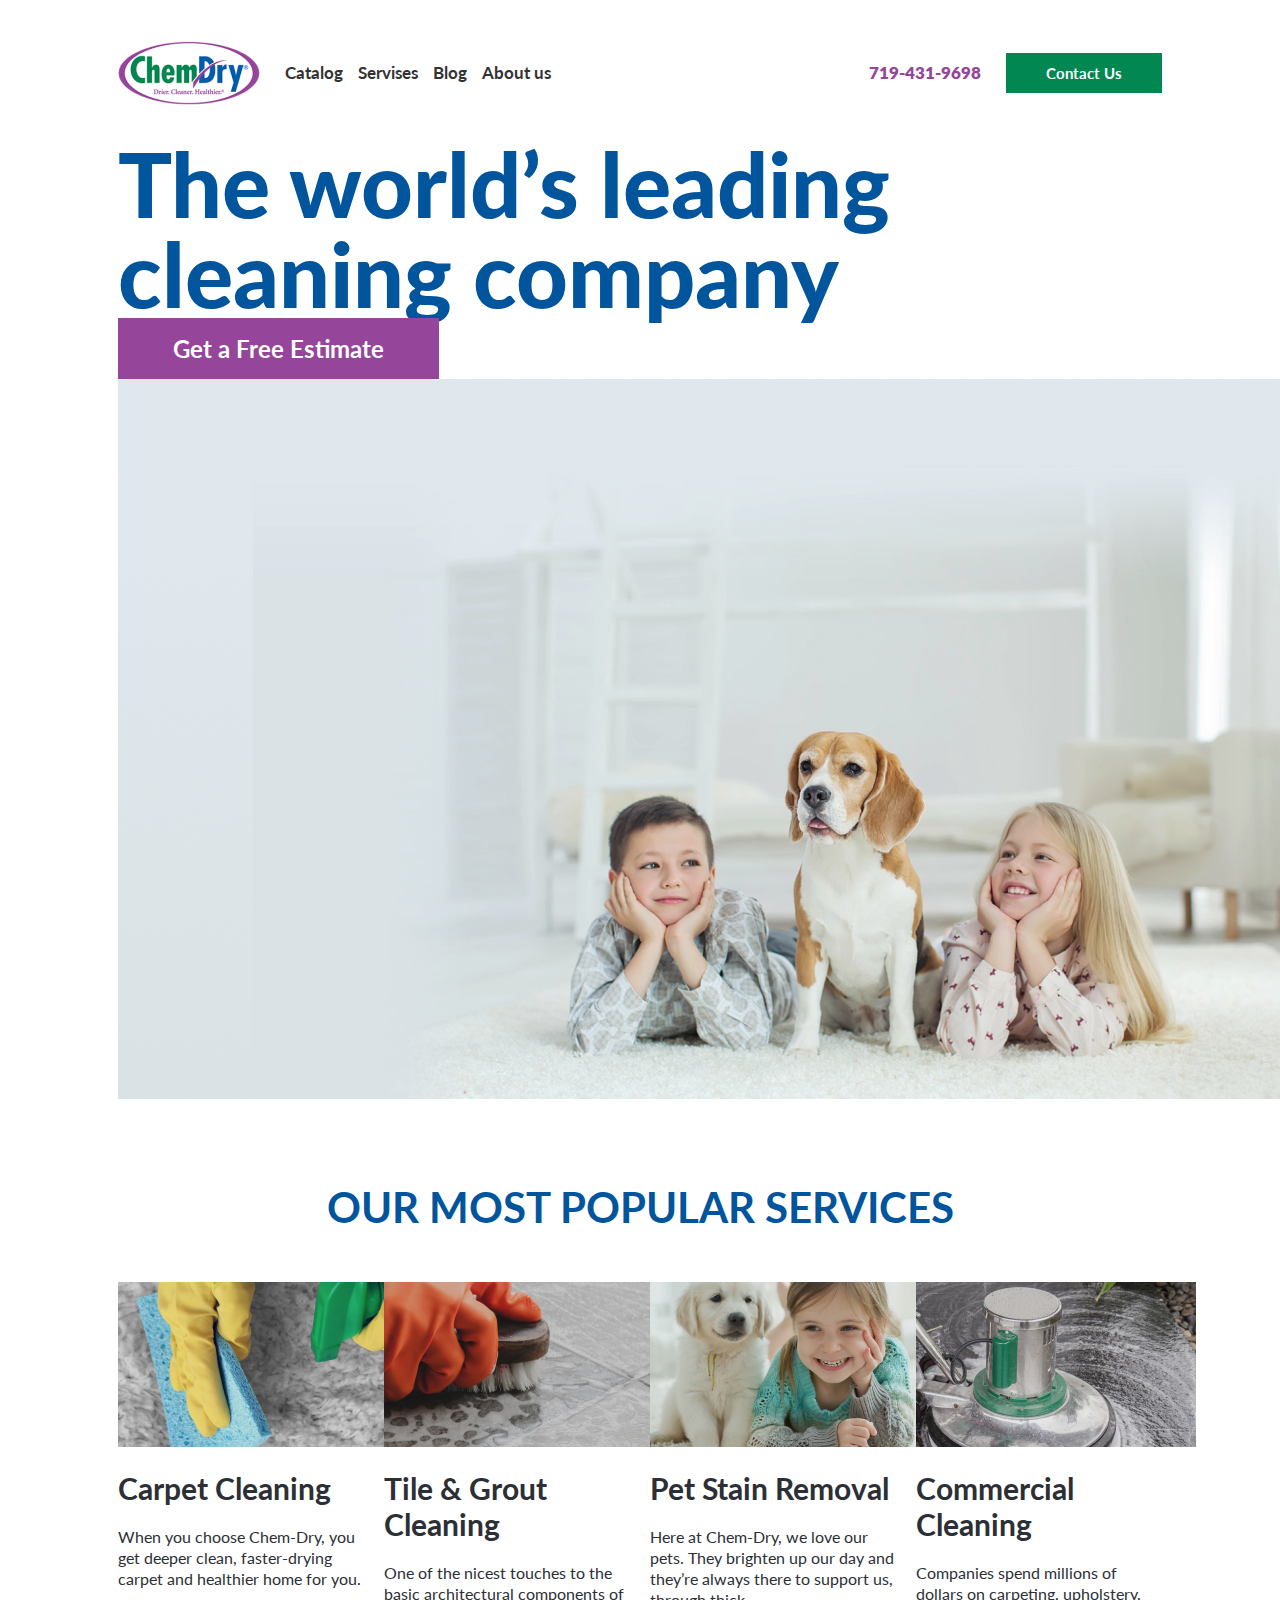
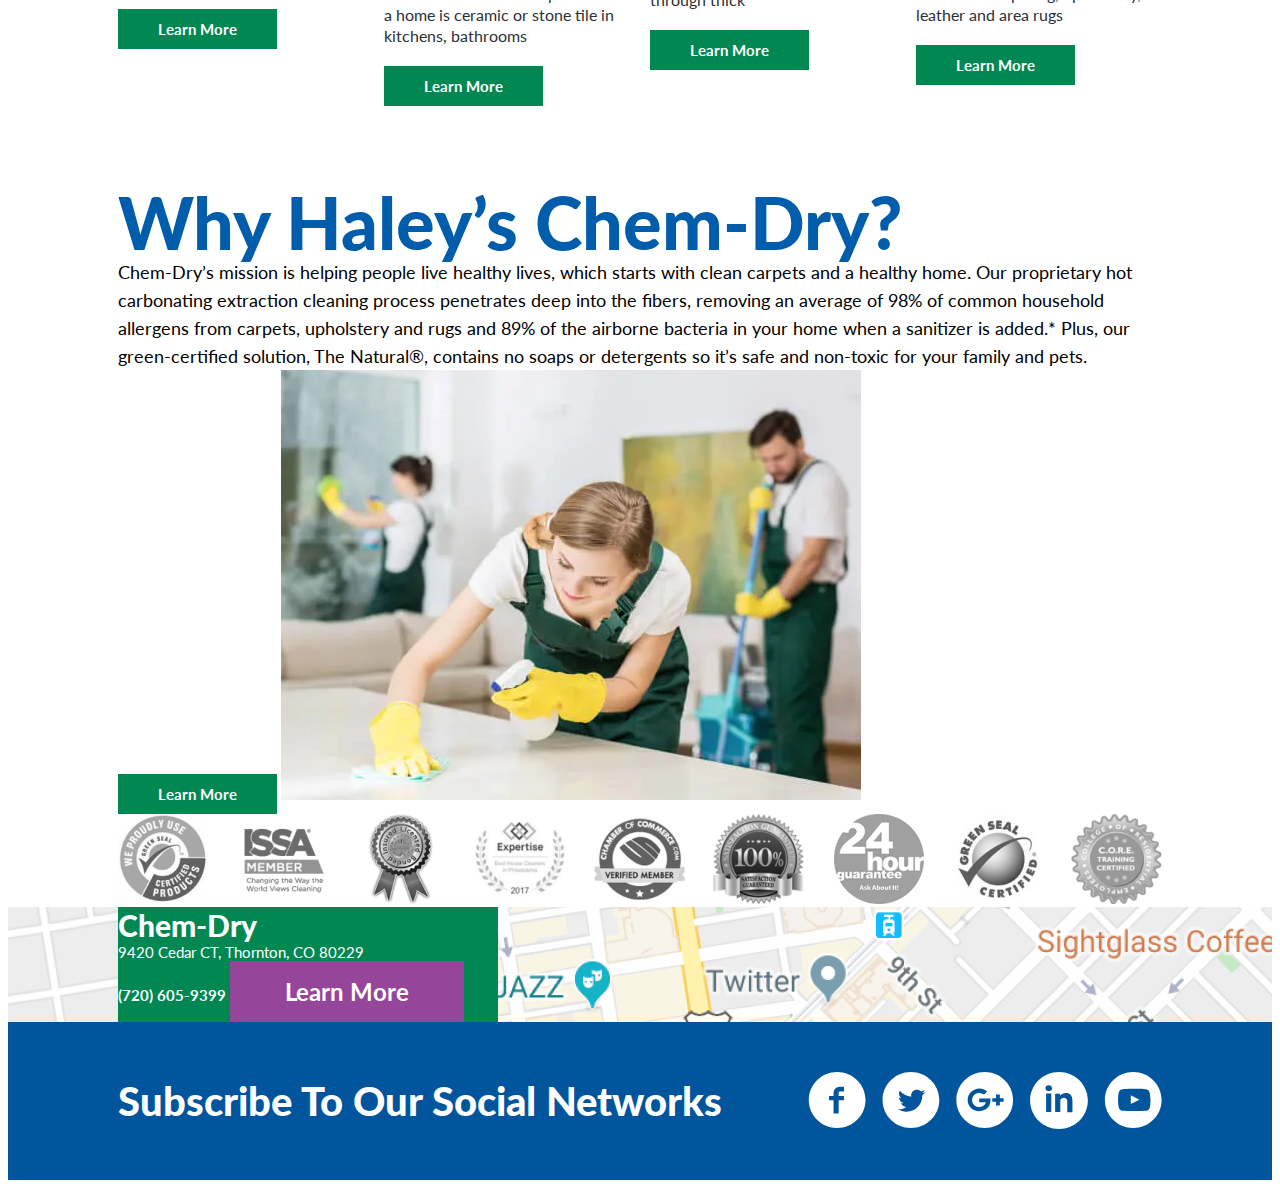
<file: index.html>
<!doctype html>
<html lang="en">
<head>
    <meta charset="UTF-8">
    <meta http-equiv="X-UA-Compatible" content="ie=edge">
    <link href="https://fonts.googleapis.com/css2?family=Lato:wght@400;700;900&display=swap" rel="stylesheet">
    <link rel="stylesheet" href="https://necolas.github.io/normalize.css/8.0.1/normalize.css">

    <link rel="stylesheet" href="styles/common.css">
    <link rel="stylesheet" href="styles/pages/index.css">

    <title>ChemDry</title>
</head>
<body>
<header class="header container">
    <img src="images/logo.png" alt="" class="header-logo">

    <nav class="header-nav">
        <ul class="menu">
            <li class="menu-item">
                <a href="#" class="menu-link">Catalog</a>
            </li>
            <li class="menu-item">
                <a href="#" class="menu-link">Servises</a>
            </li>
            <li class="menu-item">
                <a href="#" class="menu-link">Blog</a>
            </li>
            <li class="menu-item">
                <a href="#" class="menu-link">About us</a>
            </li>
        </ul>
    </nav>

    <a href="tel:7194319698" class="header-phone">719-431-9698</a>
    <a href="./contact-us.html" class="link header-link">Contact Us</a>
</header>

<main>
    <section class="block-about container">
        <h1 class="block-about-title">The world’s leading cleaning company</h1>
        <a href="#" class="link link--violet block-about-link">Get a Free Estimate</a>
        <img src="images/block-about-bg.png" alt="" class="block-about-image">
    </section>

    <section class="block-services container">
        <h2 class="block-services-title">OUR MOST POPULAR SERVICES</h2>

        <div class="block-services-list">
            <article class="block-service">
                <img src="images/block-services-1.jpg" alt="" class="block-service-image">
                <h4 class="block-service-title">Carpet Cleaning</h4>
                <p class="block-service-description">When you choose Chem-Dry, you get deeper clean, faster-drying
                    carpet and healthier home for you.</p>
                <a href="#" class="link block-service-link">Learn More</a>
            </article>
            <article class="block-service">
                <img src="images/block-services-2.jpg" alt="" class="block-service-image">
                <h4 class="block-service-title">Tile & Grout Cleaning</h4>
                <p class="block-service-description">One of the nicest touches to the basic architectural components of a home is ceramic or stone tile in kitchens, bathrooms</p>
                <a href="#" class="link block-service-link">Learn More</a>
            </article>
            <article class="block-service">
                <img src="images/block-services-3.jpg" alt="" class="block-service-image">
                <h4 class="block-service-title">Pet Stain Removal</h4>
                <p class="block-service-description">Here at Chem-Dry,
                    we love our pets. They brighten up our day and they’re always there to support us, through thick</p>
                <a href="#" class="link block-service-link">Learn More</a>
            </article>
            <article class="block-service">
                <img src="images/block-services-4.jpg" alt="" class="block-service-image">
                <h4 class="block-service-title">Commercial Cleaning</h4>
                <p class="block-service-description">Companies spend millions of dollars on carpeting, upholstery,
                    leather and area rugs</p>
                <a href="#" class="link block-service-link">Learn More</a>
            </article>
        </div>
    </section>

    <article class="block-why-we container">
        <h2 class="block-why-we-title">Why Haley’s Chem-Dry?</h2>
        <p class="block-why-we-description">Chem-Dry’s mission is helping people live healthy lives, which starts with
            clean carpets and a healthy home. Our proprietary hot carbonating extraction cleaning process penetrates
            deep into the fibers, removing an average of 98% of common household allergens from carpets, upholstery and
            rugs and 89% of the airborne bacteria in your home when a sanitizer is added.* Plus, our green-certified
            solution, The Natural®, contains no soaps or detergents so it’s safe and non-toxic for your family and
            pets.</p>
        <a href="#" class="link block-why-we-link">Learn More</a>
        <img src="images/block-why-we-bg.webp" alt="" class="block-why-we-image">
    </article>

    <section class="block-awards container">
        <h2 class="block-awards-title visibility-hidden">We awards</h2>
        <ul class="block-awards-list">
            <li class="block-awards-item">
                <a href="#" class="block-awards-link">
                    <span class="visibility-hidden">Link to Green Seal</span>
                    <img src="images/block-we-awards-image-1.png" alt="Green seal" class="block-awards-image">
                </a>
            </li>
            <li class="block-awards-item">
                <a href="#" class="block-awards-link">
                    <span class="visibility-hidden">Link to Green Seal</span>
                    <img src="images/block-we-awards-image-2.png" alt="" class="block-awards-image">
                </a>
            </li>
            <li class="block-awards-item">
                <a href="#" class="block-awards-link">
                    <span class="visibility-hidden">Link to Green Seal</span>
                    <img src="images/block-we-awards-image-3.png" alt="" class="block-awards-image">
                </a>
            </li>
            <li class="block-awards-item">
                <a href="#" class="block-awards-link">
                    <span class="visibility-hidden">Link to Green Seal</span>
                    <img src="images/block-we-awards-image-4.png" alt="" class="block-awards-image">
                </a>
            </li>
            <li class="block-awards-item">
                <a href="#" class="block-awards-link">
                    <span class="visibility-hidden">Link to Green Seal</span>
                    <img src="images/block-we-awards-image-5.png" alt="" class="block-awards-image">
                </a>
            </li>
            <li class="block-awards-item">
                <a href="#" class="block-awards-link">
                    <span class="visibility-hidden">Link to Green Seal</span>
                    <img src="images/block-we-awards-image-6.png" alt="" class="block-awards-image">
                </a>
            </li>
            <li class="block-awards-item">
                <a href="#" class="block-awards-link">
                    <span class="visibility-hidden">Link to Green Seal</span>
                    <img src="images/block-we-awards-image-7.png" alt="" class="block-awards-image">
                </a>
            </li>
            <li class="block-awards-item">
                <a href="#" class="block-awards-link">
                    <span class="visibility-hidden">Link to Green Seal</span>
                    <img src="images/block-we-awards-image-8.png" alt="" class="block-awards-image">
                </a>
            </li>
            <li class="block-awards-item">
                <a href="#" class="block-awards-link">
                    <span class="visibility-hidden">Link to Green Seal</span>
                    <img src="images/block-we-awards-image-9.png" alt="" class="block-awards-image">
                </a>
            </li>
        </ul>
    </section>
</main>

<article class="block-contacts">
    <div class="block-contacts-container container">
        <div class="block-contacts-inner">
            <h2 class="block-contacts-title">Chem-Dry</h2>
            <p class="block-contacts-address">9420 Cedar CT, Thornton, CO 80229</p>
            <a href="tel:7206059399" class="block-contacts-phone">(720) 605-9399 </a>
            <a href="#" class="block-contacts-learn-more link link--violet">Learn More</a>
        </div>
    </div>
</article>

<footer class="footer">
    <section class="block-social-links container">
        <h2 class="block-social-links-title">Subscribe to our social networks</h2>
        <ul class="block-social-links-list">
            <li class="block-social-links-item">
                <a href="https://www.facebook.com/" class="block-social-links-link block-social-links-link--facebook">
                    <span class="visibility-hidden">Link to facebook</span>
                </a>
            </li>
            <li class="block-social-links-item">
                <a href="https://www.facebook.com/" class="block-social-links-link block-social-links-link--twitter">
                    <span class="visibility-hidden">Link to twitter</span>
                </a>
            </li>
            <li class="block-social-links-item">
                <a href="https://www.facebook.com/" class="block-social-links-link block-social-links-link--google">
                    <span class="visibility-hidden">Link to google</span>
                </a>
            </li>
            <li class="block-social-links-item">
                <a href="https://www.facebook.com/" class="block-social-links-link block-social-links-link--linkedin">
                    <span class="visibility-hidden">Link to linkedin</span>
                </a>
            </li>
            <li class="block-social-links-item">
                <a href="https://www.facebook.com/" class="block-social-links-link block-social-links-link--youtube">
                    <span class="visibility-hidden">Link to youtube</span>
                </a>
            </li>
        </ul>
    </section>
</footer>


</body>
</html>
</file>
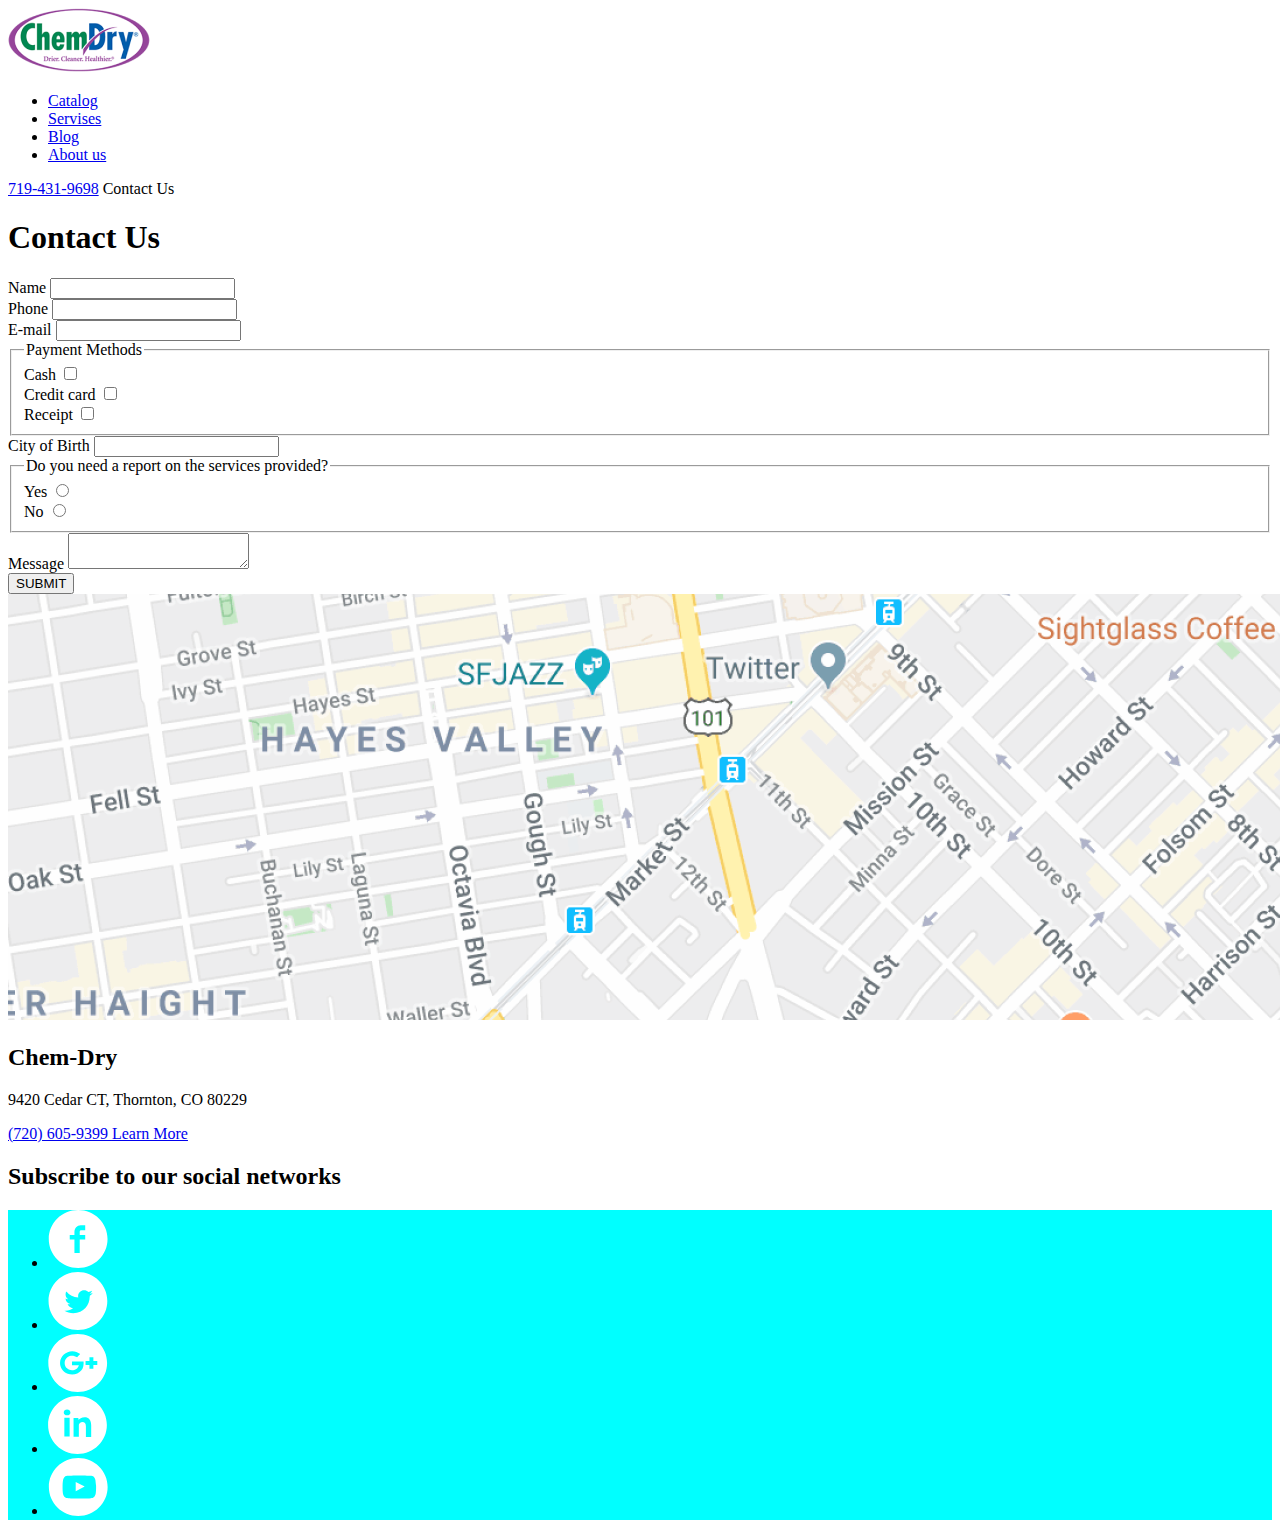
<file: contact-us.html>
<!doctype html>
<html lang="en">
<head>
    <meta charset="UTF-8">
    <meta http-equiv="X-UA-Compatible" content="ie=edge">
    <title>ChemDry</title>
</head>
<body>
<header>
    <img src="images/logo.png" alt="">

    <nav>
        <ul class="menu">
            <li>
                <a href="#" class="menu-link">Catalog</a>
            </li>
            <li>
                <a href="#" class="menu-link">Servises</a>
            </li>
            <li>
                <a href="#" class="menu-link">Blog</a>
            </li>
            <li>
                <a href="#" class="menu-link">About us</a>
            </li>
        </ul>
    </nav>

    <a href="tel:7194319698" class="header-phone">719-431-9698</a>
    <a class="link">Contact Us</a>
</header>

<main>
    <section class="contact-us">
        <h1 class="contact-us-title">Contact Us</h1>
        <form method="GET" action="/" class="contact-us-form">
            <div class="contact-us-input-wrapper">
                <label for="input-name" class="contact-us-input-label">Name</label>
                <input type="text" class="contact-us-input" id="input-name" name="name">
            </div>
            <div class="contact-us-input-wrapper">
                <label for="input-phone" class="contact-us-input-label">Phone</label>
                <input type="text" class="contact-us-input" id="input-phone" name="phone">
            </div>
            <div class="contact-us-input-wrapper">
                <label for="input-email" class="contact-us-input-label">E-mail</label>
                <input type="text" class="contact-us-input" id="input-email" name="email">
            </div>

            <fieldset class="contact-us-input-group">
                <legend class="contact-us-group-title">Payment Methods</legend>

                <div class="contact-us-input-wrapper">
                    <label for="input-cash" class="contact-us-input-label">Cash</label>
                    <input type="checkbox" class="contact-us-input" id="input-cash" name="cash">
                </div>
                <div class="contact-us-input-wrapper">
                    <label for="input-credit-card" class="contact-us-input-label">Credit card</label>
                    <input type="checkbox" class="contact-us-input" id="input-credit-card" name="credit-card">
                </div>
                <div class="contact-us-input-wrapper">
                    <label for="input-receipt" class="contact-us-input-label">Receipt</label>
                    <input type="checkbox" class="contact-us-input" id="input-receipt" name="receipt">
                </div>
            </fieldset>

            <div class="contact-us-input-wrapper">
                <label for="input-city-birth" class="contact-us-input-label">City of Birth</label>
                <input type="text" class="contact-us-input" id="input-city-birth" name="city-birth">
            </div>

            <fieldset class="contact-us-input-group">
                <legend class="contact-us-group-title">Do you need a report on the services provided?</legend>

                <div class="contact-us-input-wrapper">
                    <label for="input-report-yes" class="contact-us-input-label">Yes</label>
                    <input type="radio" class="contact-us-input" id="input-report-yes" name="report">
                </div>
                <div class="contact-us-input-wrapper">
                    <label for="input-report-no" class="contact-us-input-label">No</label>
                    <input type="radio" class="contact-us-input" id="input-report-no" name="report">
                </div>
            </fieldset>

            <div class="contact-us-input-wrapper">
                <label for="input-city-message" class="contact-us-input-label">Message</label>
                <textarea class="contact-us-input" id="input-city-message" name="message"></textarea>
            </div>

            <button class="contact-us-submit" type="submit">SUBMIT</button>
        </form>
    </section>
</main>

<article class="block-contacts">
    <img src="images/block-contacts-bg.png" alt="" class="block-contacts-image">
    <h2 class="block-contacts-title">Chem-Dry</h2>
    <p class="block-contacts-address">9420 Cedar CT, Thornton, CO 80229</p>
    <a href="tel:7206059399" class="block-contacts-phone link">(720) 605-9399 </a>
    <a href="#" class="block-contacts-learn-more link">Learn More</a>
</article>

<footer>
    <section class="block-social-links">
        <h2 class="block-social-links-title">Subscribe to our social networks</h2>
        <ul class="block-social-links-list" style="background-color: aqua">
            <li class="block-social-links-item">
                <a href="https://www.facebook.com/" class="block-social-links-link">
                    <img src="images/icon-facebook.svg" alt="">
                </a>
            </li>
            <li class="block-social-links-item">
                <a href="https://www.facebook.com/" class="block-social-links-link">
                    <img src="images/icon-twitter.svg" alt="">
                </a>
            </li>
            <li class="block-social-links-item">
                <a href="https://www.facebook.com/" class="block-social-links-link">
                    <img src="images/icon-google.svg" alt="">
                </a>
            </li>
            <li class="block-social-links-item">
                <a href="https://www.facebook.com/" class="block-social-links-link">
                    <img src="images/icon-linkedin.svg" alt="">
                </a>
            </li>
            <li class="block-social-links-item">
                <a href="https://www.facebook.com/" class="block-social-links-link">
                    <img src="images/icon-youtube.svg" alt="">
                </a>
            </li>
        </ul>
    </section>
</footer>
</body>
</html>
</file>
<file: styles/common.css>
body {
    font-family: 'Lato', sans-serif;
}

a {
    text-decoration: none;
}

ul {
    padding-left: 0;
}

h1, h2, h3, h4, h5 ,h6, p {
    margin: 0;
}

.container {
    box-sizing: border-box;
    padding-left: 110px;
    padding-right: 110px;
    max-width: 1400px;
    margin-left: auto;
    margin-right: auto;
}

.visibility-hidden {
    border: 0;
    clip: rect(0 0 0 0);
    height: 1px;
    margin: -1px;
    overflow: hidden;
    padding: 0;
    position: absolute;
    width: 1px;
    white-space: nowrap;
}

.button {
    border: none;
}

.link {
    display: inline-block;
}

.link,
.button {
    padding: 11px 40px;
    font-weight: bold;
    font-size: 15px;
    line-height: 18px;
    color: #ffffff;
    background-color: #008752;
    transition: background-color 0.3s ease-in-out;
}

.link:hover,
.button:hover {
    background-color: #26CD8B;
}

.link:active,
.button:active {
    background-color: #005232;
}

.link--violet {
    padding: 16px 55px;
    font-size: 24px;
    line-height: 29px;
    background-color: #95459A;
}

.link--violet:hover {
    background-color: #D665DD;
}

.link--violet:active {
    background-color: #722A77;
}
</file>
<file: styles/pages/index.css>
@import url(../blocks/header.css);
@import url(../blocks/about.css);
@import url(../blocks/services.css);
@import url(../blocks/why-we.css);
@import url(../blocks/awards.css);
@import url(../blocks/contacts.css);
@import url(../blocks/social-links.css);
@import url(../blocks/footer.css);
</file>
